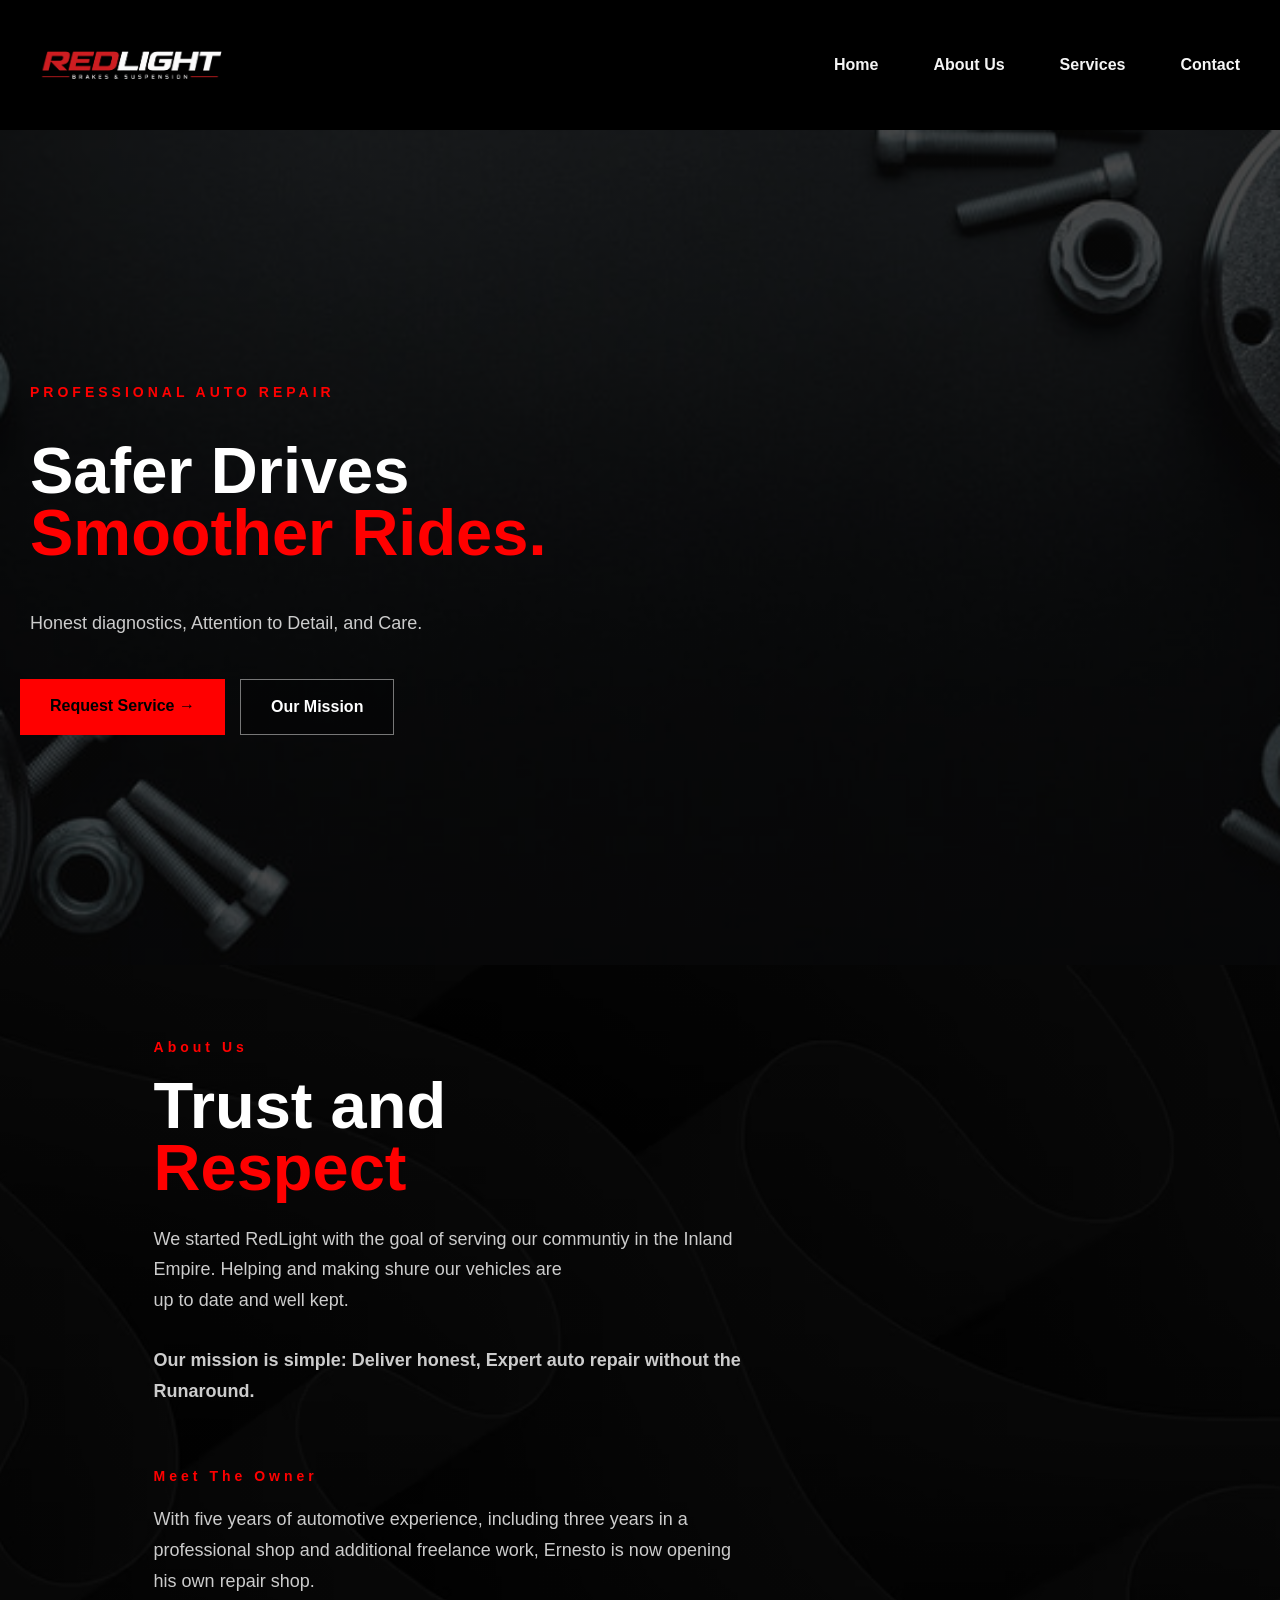
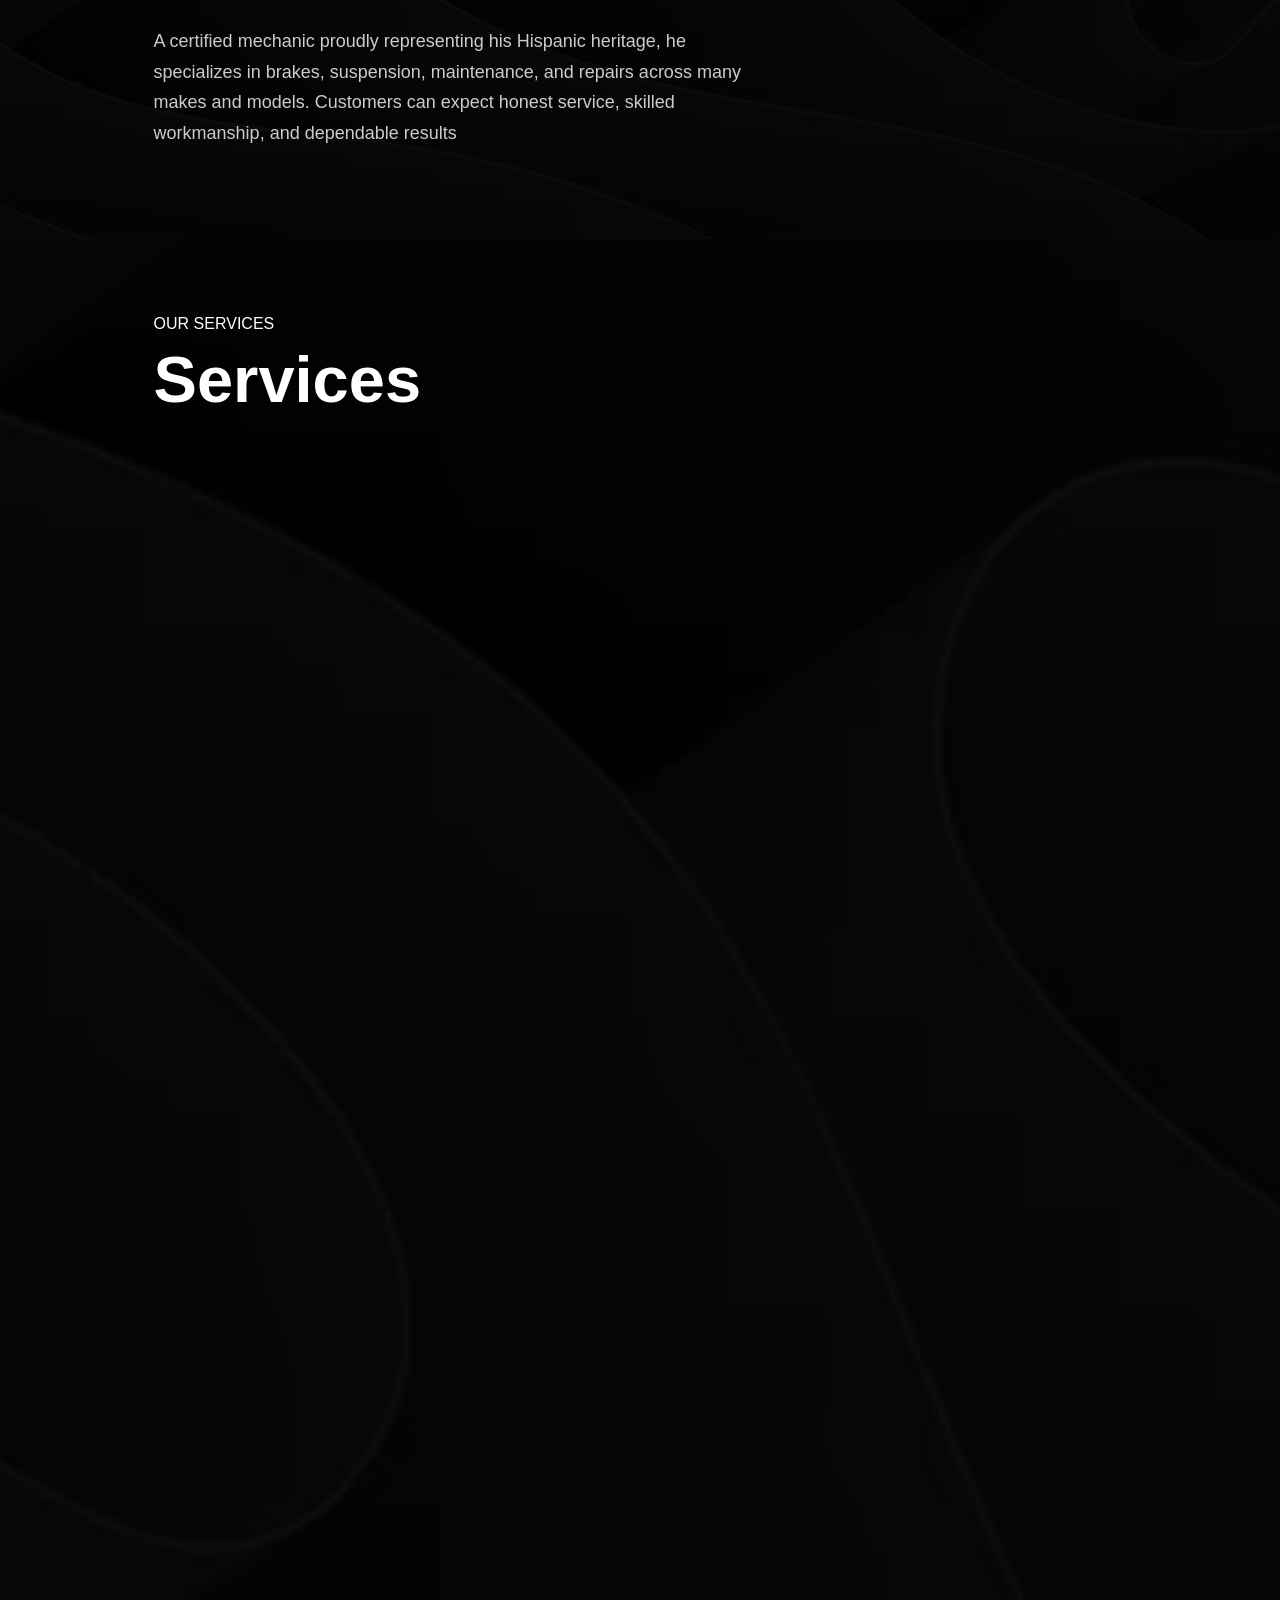
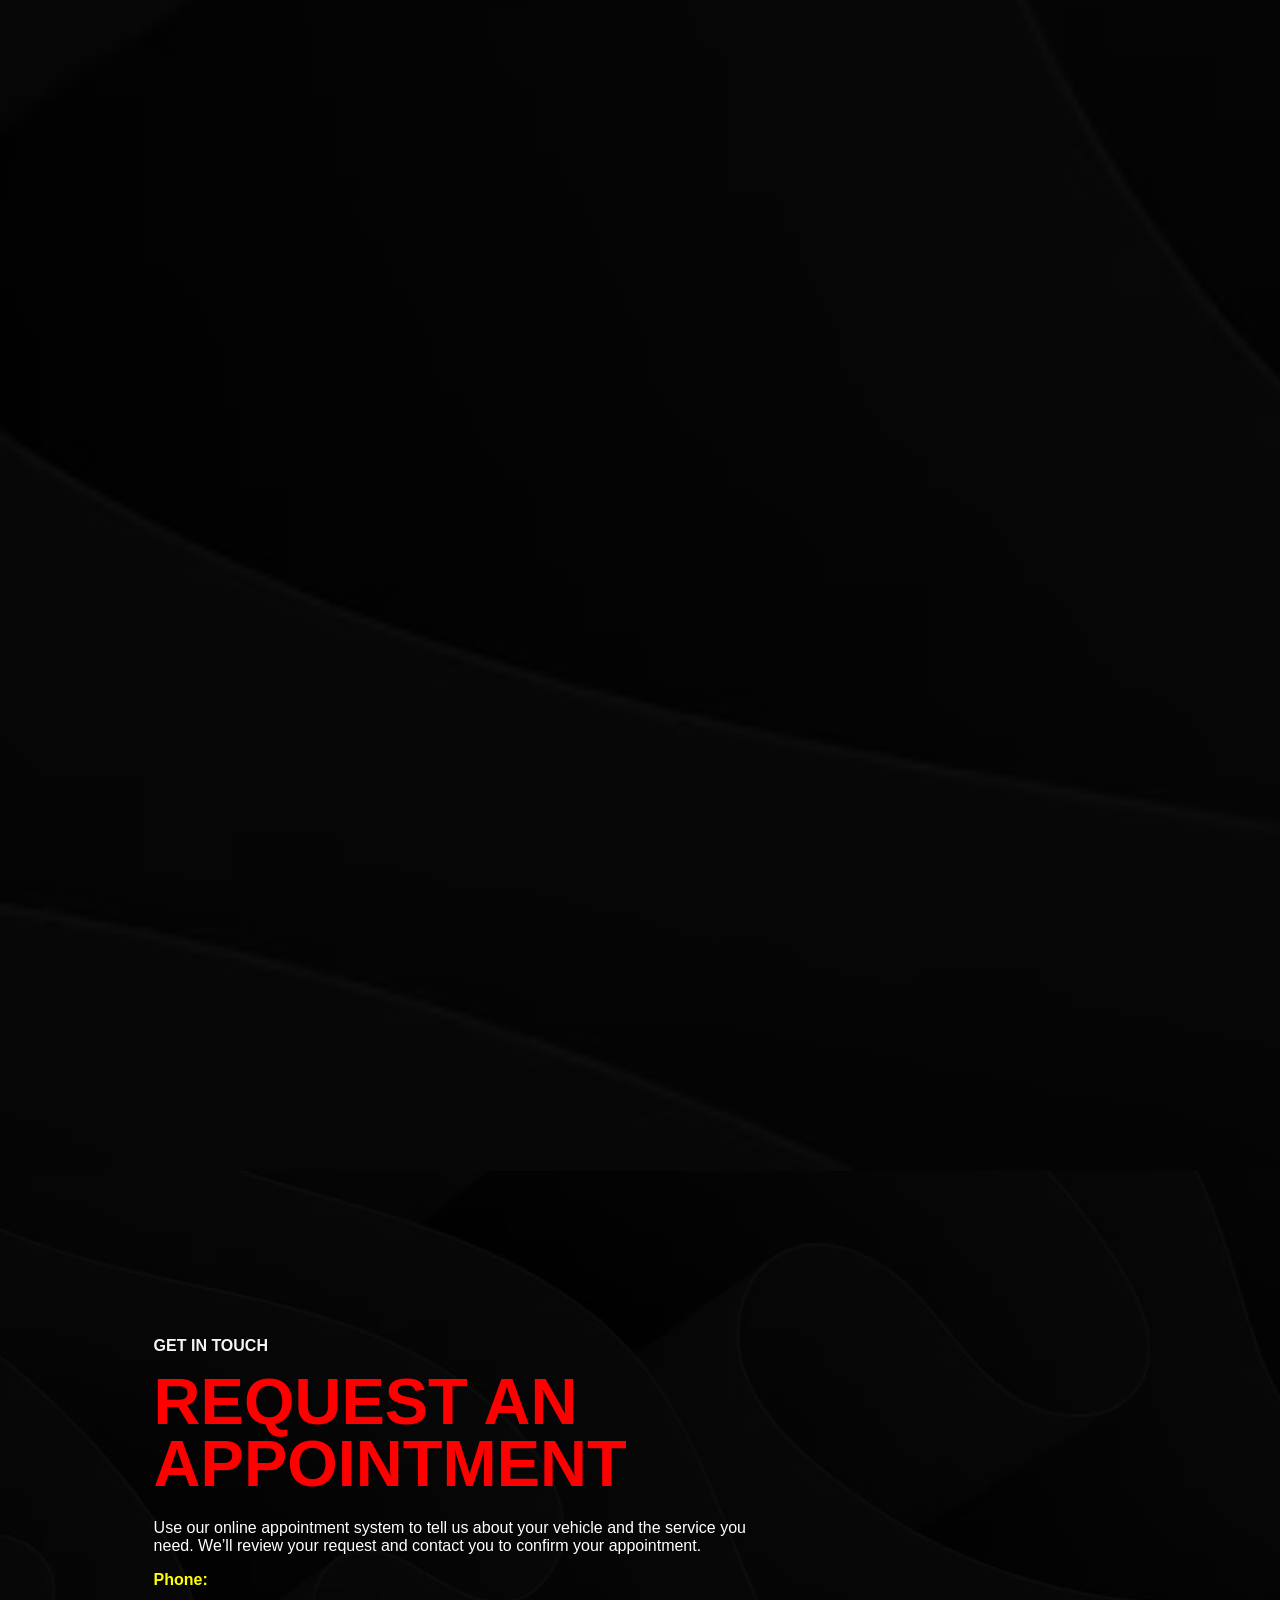
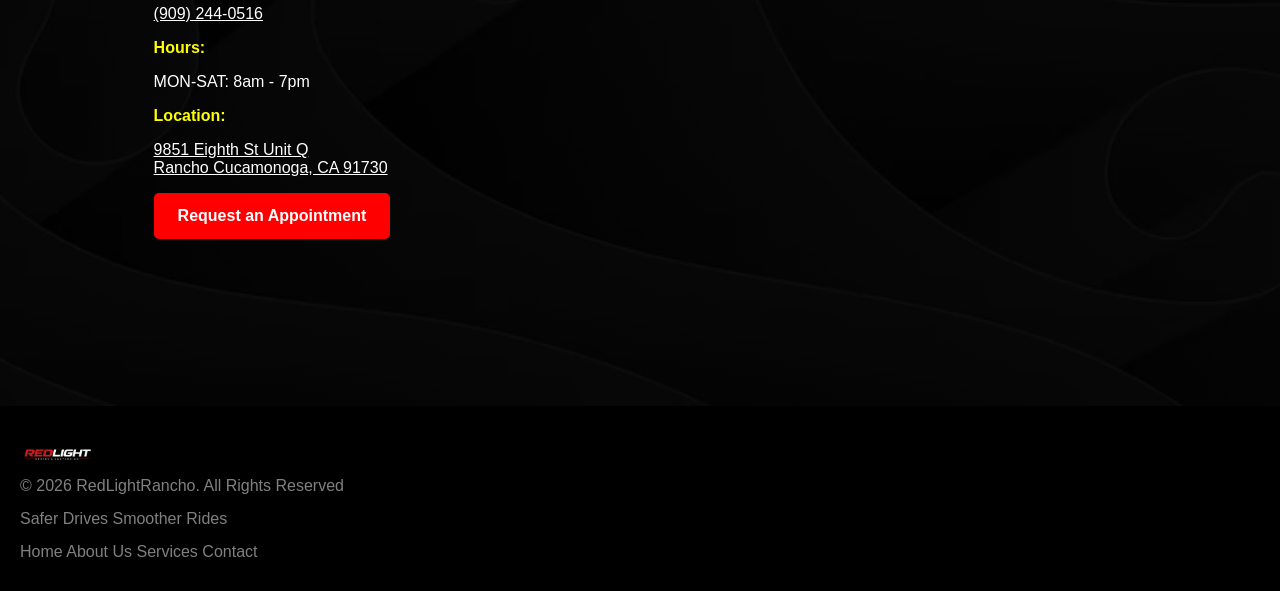
<file: index.html>
<!DOCTYPE html>
<html lang="en">


<head>
    <meta charset="UTF-8">

    <!-- Makes the website fit phone screens correctly -->
    <meta name="viewport" 
    content="width=device-width, 
    initial-scale=1.0">

    <title>REDLIGHT</title>

    <link rel="icon" type="image/png" href="/images/faviconpt2.png">

    <!-- Computer styling -->
    <link rel="stylesheet" href="CSS/style.css">
    <link rel="stylesheet" href="CSS/footer.css">
    
    <!-- Phone styling -->
    <link
        rel="stylesheet"
        href="CSS/mobile.css"
        media="screen and (max-width: 600px)"

    >
  <!--Start file linking for CSS files-->
    <link
    rel="stylesheet"
    href="CSS/about.css"
    >
    
    
    <!-- JavaScript -->
    <script src="JS/script.js" defer></script>
</head>

<body>

    <!-- Navigation bar -->
    <nav class="navbar">

        <!--Saving this for later
        <a class="shop-name" href="#home">
            REDLIGHT
        </a>
        -->

        <a class="logo" href="#home">
    <img src="images/RedLight.png" alt="Redlight logo">
        </a>

        <!-- Only visible on phones -->
        <button
            class="menu-button"
            id="menu-button"
            type="button"
            aria-label="Open navigation menu"
            aria-expanded="false"
            aria-controls="nav-menu"
        >
            ☰
        </button>

        <!-- Navigation links -->
        <div class="nav-links" id="nav-menu">
            <a href="#home">Home</a>
            <a href="#about">About Us</a>
            <a href="#services">Services</a>
            <a href="#contact">Contact</a>
        </div>

    </nav>

    <!-- Main website content -->
    <main class="content">

        <!-- Content comes from HTML Sections/home.html -->
        <section id="home" class="hero"></section>

        <!-- Content comes from HTML Sections/about.html -->
        <section id="about"></section>

        <!-- Content comes from HTML Sections/services.html -->
        <section id="services"></section>

        <!-- Content comes from HTML Sections/contact.html -->
        <section id="contact"></section>

        <!--footer section connectio-->
        <div id="footer"></div>

    </main>

    <!--TekMetric booking script-->
       
       
       <script>
    window.onload = function() {
    const script = document.createElement('script');
    script.src =
      'https://booking.tekmetric.com/iframe/modal.js?time=' + new Date().getTime();
    script.defer = true;
    document.body.appendChild(script);

    const link = document.createElement('link');
    link.rel = 'stylesheet';
    link.href =
      'https://booking.tekmetric.com/iframe/modal.css?time=' + new Date().getTime();
    document.head.appendChild(link);
     };
    </script>

</body>

</html>
</file>
<file: CSS/style.css>
/* Connect the other CSS files */
@import url("about.css");
@import url("services.css");
@import url("contact.css");
@import url("mobile.css") screen and (max-width: 600px);

/* Global styles */
html {
    scroll-behavior: smooth;
}

body {
    margin: 0;
    font-family: Arial, Helvetica, sans-serif;
}

.content {
    padding: 0;
    margin: 0;
}

section {
    min-height: 300px;
    padding-top: 30px;
}

/* Navigation bar */
.navbar {
    width: 100%;
    box-sizing: border-box;
    padding: 15px 30px;

    display: flex;
    justify-content: space-between;
    align-items: center;

    background-color: black;

    position: sticky;
    top: 0;
    z-index: 1000;
}

.logo img {
    width: 200px;
    height: auto;
    display: block;
}

.shop-name {
    color: white;
    font-size: 20px;
    font-weight: bold;
    text-decoration: none;
}

.nav-links {
    display: flex;
    align-items: center;
    gap: 20px;
}

.nav-links a,
.nav-links a:visited {
    padding: 10px;
    color: whitesmoke;
    text-decoration: none;
    font-weight: bold;
    margin-left: 15px;
}

.nav-links a:hover {
    color: black;
    background-color: white;
    border-radius: 5px;
}

/* Hide hamburger button on computers */
.menu-button {
    display: none;
}

/* Home section */
#home {
    padding: 40px 20px;
}

.hero {
    min-height: calc(100vh - 65px);
    box-sizing: border-box;

    background-image:
        linear-gradient(
            rgba(0, 0, 0, 0.72),
            rgba(0, 0, 0, 0.72)
        ),
        url("../images/wallpaper.jpg");

    background-size: cover;
    background-position: center;
    background-repeat: no-repeat;

    display: flex;
    align-items: center;
    padding: 60px 12%;
}

.hero-content {
    max-width: 600px;
    color: white;
}

.hero-label {
    padding:10px;
    color: #ff0000;
    font-size: 14px;
    font-weight: bold;
    letter-spacing: 4px;
    margin-bottom: 20px;
}

.hero h1 {
    padding:10px;
    color: white;
    font-size: 65px;
    line-height: 0.95;
    margin: 0 0 25px;
}

.hero h1 span {
    color: #ff0000;
}

.hero-description {
    padding:10px;
    color: #cccccc;
    font-size: 18px;
    line-height: 1.7;
    margin-bottom: 30px;
}

.hero-buttons {
    display: flex;
    gap: 15px;
}

.hero-buttons a {
    padding: 18px 30px;
    font-weight: bold;
    text-decoration: none;
}

.service-button {
    color: black;
    background-color: #ff0000;
}

.mission-button {
    color: white;
    background-color: rgba(0, 0, 0, 0.35);
    border: 1px solid #777777;
}

.service-button:hover {
    background-color: red;
}

.mission-button:hover {
    background-color: rgba(255, 255, 255, 0.15);
}

/* Services scroll animation */
.service-card {
    opacity: 0;
    transform: translateY(-80px) scale(0.98);
    transition:
        opacity 0.7s ease,
        transform 0.7s cubic-bezier(0.22, 1, 0.36, 1);
}

/* Stagger each card */
.service-card:nth-child(2) {
    transition-delay: 0.12s;
}

.service-card:nth-child(3) {
    transition-delay: 0.24s;
}

.service-card.show-service {
    opacity: 1;
    transform: translateY(0) scale(1);
}

/* Smoother mobile animation */
@media screen and (max-width: 600px) {
    .service-card {
        transform: translateY(-40px) scale(0.98);
        transition-duration: 0.65s;
    }

    .service-card:nth-child(2) {
        transition-delay: 0.08s;
    }

    .service-card:nth-child(3) {
        transition-delay: 0.16s;
    }
}

/* Accessibility */
@media (prefers-reduced-motion: reduce) {
    .service-card {
        opacity: 1;
        transform: none;
        transition: none;
    }
}
</file>
<file: CSS/footer.css>
#footer {
    width: 100%;
    margin: 0;
    padding: 0;
    background-color: black;
}

.footer {
    padding: 30px 20px;
    background-color: black;
    color: rgba(52, 48, 48, 0.058);
}

.footer p{
    margin: 0 0 15px;
    color: grey;
    text-align:left;
}

.footer-links{
    text-align:left;
    gap: 15px;
}

.footer-links a,
.footer-links a:visited {
    color: grey;
    text-decoration: none;
}



.footer-logo{
    width: 6%;
    text-align: center;
    justify-content: center;
    align-items: center;
}
</file>
<file: CSS/mobile.css>
/* Phone navigation bar */
.navbar {
    position: sticky;
    padding: 15px 20px;
}

/* Show the hamburger only on phones */
.menu-button {
    display: block;
    padding: 5px;

    color: white;
    background-color: transparent;
    border: none;

    font-size: 30px;
    line-height: 1;
    cursor: pointer;
}

/* Hide the links before the hamburger is clicked */
.nav-links {
    display: none;

    position: absolute;
    top: 100%;
    right: 0;

    width: 180px;
    padding: 15px;

    background-color: black;

    flex-direction: column;
    align-items: stretch;
    gap: 5px;
}

/* JavaScript adds the show class */
.nav-links.show {
    display: flex;
}

.nav-links a,
.nav-links a:visited {
    margin: 0;
    padding: 12px;
}

/* Phone page content */
#home {
    padding: 0;
}

.content {
    padding: 0;
}

section {
    min-height: auto;
    padding-top: 30px;
}

/* Home hero section */
.hero {
    min-height: calc(100vh - 65px);
    padding: 50px 25px;
}

.hero h1 {
    font-size: 42px;
}

.hero-description {
    font-size: 16px;
}

.hero-buttons {
    padding: 15px;
    flex-direction: column;
    align-items: flex-start;
}

.hero-buttons a {
    width: auto;
    text-align: center;
}

/* About section */
.heading {
    min-height: auto;
    padding: 70px 25px;
}

.heading h1 {
    font-size: 42px;
}

.heading-aboutUs {
    font-size: 16px;
}

/* Services section */
.heading2 {
    min-height: auto;
    padding: 70px 25px;
}

.heading2 h1 {
    font-size: 42px;
}

.services-grid {
    grid-template-columns: 1fr;
    margin-top: 30px;
}

.service-card {
    min-height: auto;
    padding: 35px 25px;
}

/* Contact section */
.heading3{
    min-height:auto;
    text-align:center;

}

.heading3 h1{
    font-size: 42px;
}

.address-button{
    text-align: center;
}

.footer-logo{
    width:10%;
}
</file>
<file: CSS/about.css>
/* About Us section */
#about {
    padding: 0;
    margin: 0;
    width: 100%;
}

.heading {
    width: 100%;
    min-height: calc(100vh - 65px);
    box-sizing: border-box;

    background-image:
        linear-gradient(
            rgba(0, 0, 0, 0.72),
            rgba(0, 0, 0, 0.72)
        ),
        url("../images/black.jpg");

    background-size: cover;
    background-position: center;
    background-repeat: no-repeat;

    display: flex;
    align-items: center;
    padding: 60px 12%;
}

.heading-content {
    max-width: 600px;
    color: white;
}

.heading-label {
    color: #ff0000;
    font-size: 14px;
    font-weight: bold;
    letter-spacing: 4px;
    margin-bottom: 20px;
}

.heading h1 {
    color: white;
    font-size: 65px;
    line-height: 0.95;
    margin: 0 0 25px;
}

.heading h1 span {
    color: #ff0000;
}

.heading-aboutUs {
    color: #cccccc;
    font-size: 18px;
    line-height: 1.7;
    margin-bottom: 30px;
}
</file>
